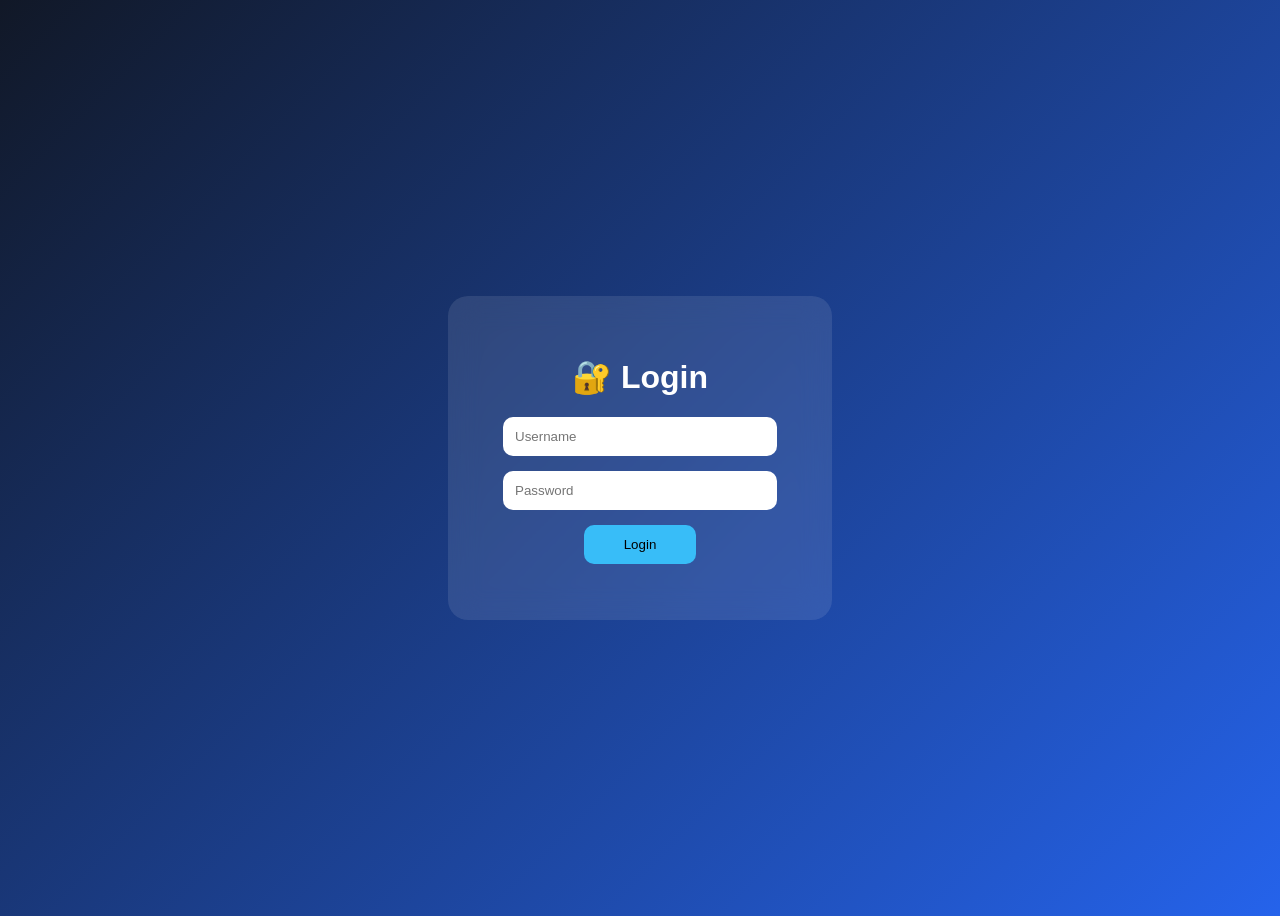
<file: index.html>
<!DOCTYPE html>
<html>
<head>
<title>Secure Login</title>
<link rel="stylesheet" href="style.css">
</head>

<body>

<div class="login-box">

<h1>🔐 Login</h1>

<input id="username" placeholder="Username">

<input id="password" type="password" placeholder="Password">

<button onclick="login()">Login</button>

<p id="message"></p>

</div>


<script>

 async function login(){

 let username=document.getElementById("username").value;
 let password=document.getElementById("password").value;

 try {

 let response = await fetch("/api/login",{

 method:"POST",

 headers:{
 "Content-Type":"application/json"
 },

 body:JSON.stringify({

 username,
 password

 })

 });

 let data = await response.json();


 if(data.success){

 window.location="dashboard.html";

 }

 else{

 document.getElementById("message").innerHTML=data.message;

 }

 } catch (error) {

 if (username === "admin" && password === "password") {

 window.location="dashboard.html";

 } else {

 document.getElementById("message").innerHTML="Invalid username or password";

 }

 }

 }

</script>


</body>
</html>
</file>
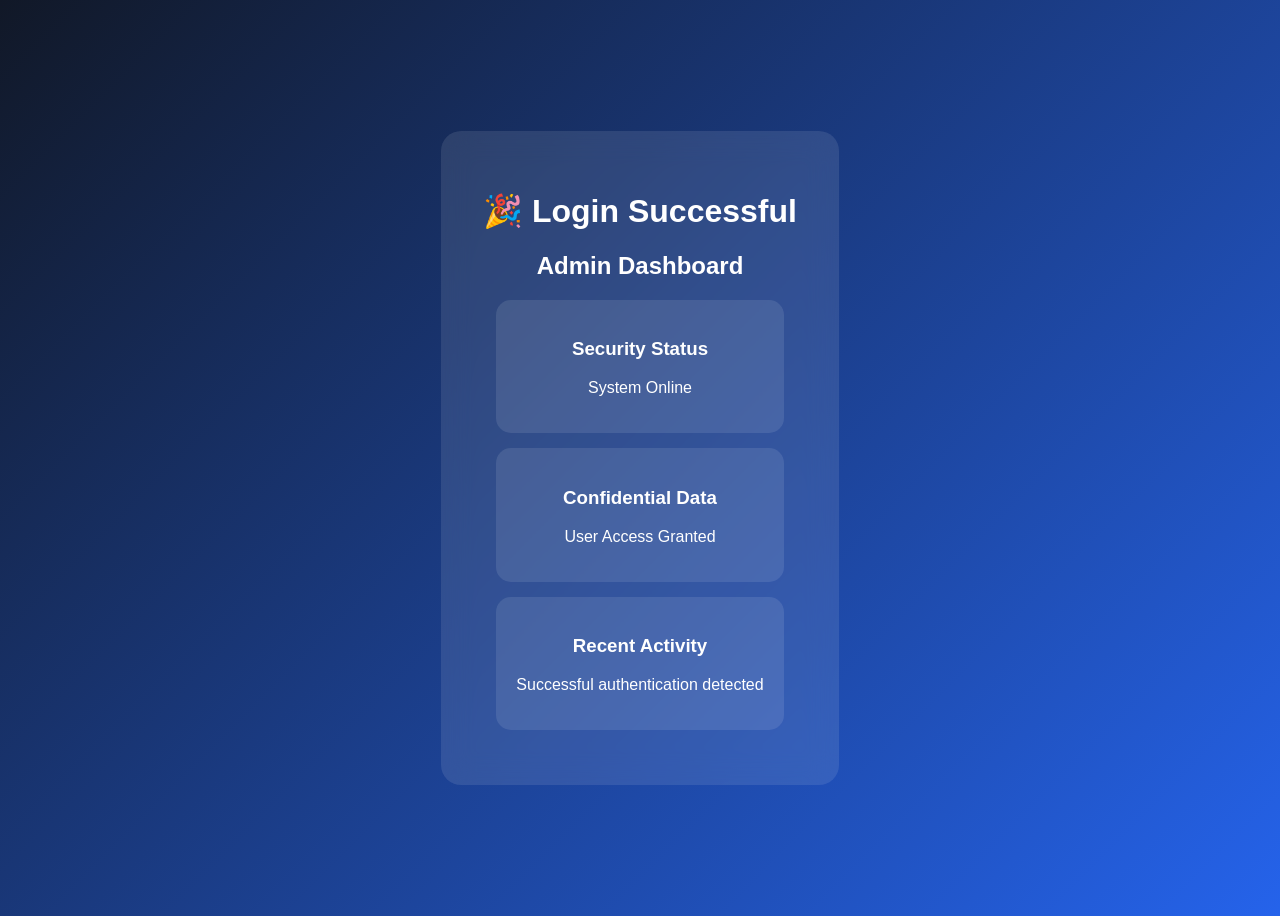
<file: dashboard.html>
<!DOCTYPE html>

<html>

<head>

<title>Dashboard</title>

<link rel="stylesheet" href="style.css">

</head>


<body>


<div class="dashboard">

<h1>🎉 Login Successful</h1>

<h2>Admin Dashboard</h2>


<div class="card">

<h3>Security Status</h3>

<p>System Online</p>

</div>


<div class="card">

<h3>Confidential Data</h3>

<p>
User Access Granted
</p>

</div>


<div class="card">

<h3>Recent Activity</h3>

<p>
Successful authentication detected
</p>

</div>


</div>


</body>

</html>
</file>
<file: style.css>
body{

height:100vh;

display:flex;

justify-content:center;

align-items:center;

font-family:Arial;

background:linear-gradient(135deg,#111827,#2563eb);

color:white;

}


.login-box,.dashboard{

background:rgba(255,255,255,.1);

padding:40px;

border-radius:20px;

backdrop-filter:blur(15px);

text-align:center;

}


input{

display:block;

margin:15px;

padding:12px;

width:250px;

border-radius:10px;

border:none;

}


button{

padding:12px 40px;

border:none;

border-radius:10px;

background:#38bdf8;

cursor:pointer;

}


.card{

background:rgba(255,255,255,.1);

padding:20px;

margin:15px;

border-radius:15px;

}
</file>
